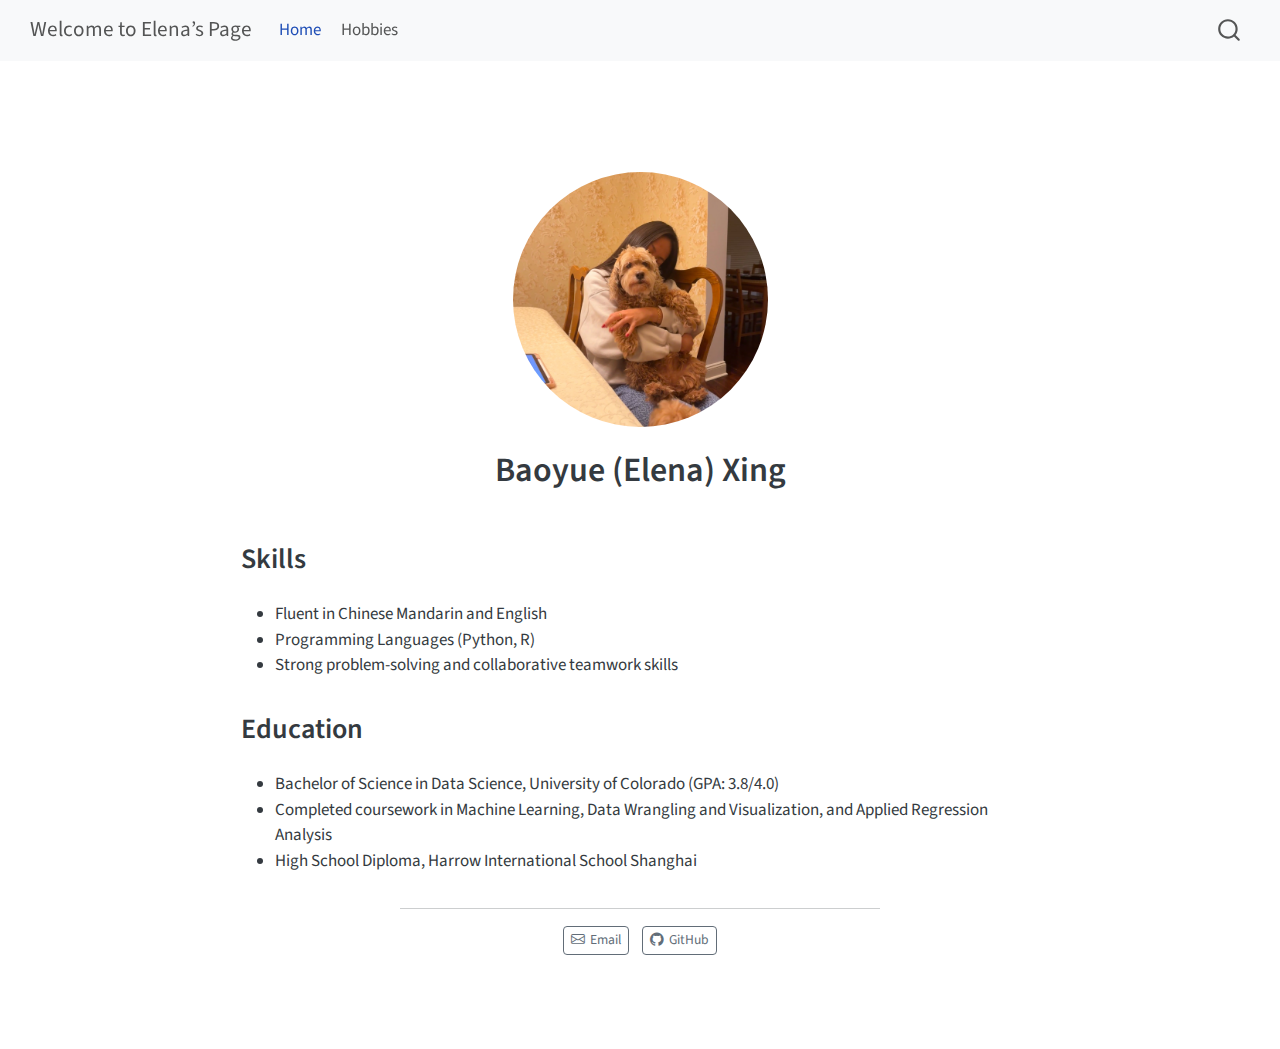
<file: docs/index.html>
<!DOCTYPE html>
<html xmlns="http://www.w3.org/1999/xhtml" lang="en" xml:lang="en"><head>

<meta charset="utf-8">
<meta name="generator" content="quarto-1.4.555">

<meta name="viewport" content="width=device-width, initial-scale=1.0, user-scalable=yes">


<title>Welcome to Elena’s Page - Baoyue (Elena) Xing</title>
<style>
code{white-space: pre-wrap;}
span.smallcaps{font-variant: small-caps;}
div.columns{display: flex; gap: min(4vw, 1.5em);}
div.column{flex: auto; overflow-x: auto;}
div.hanging-indent{margin-left: 1.5em; text-indent: -1.5em;}
ul.task-list{list-style: none;}
ul.task-list li input[type="checkbox"] {
  width: 0.8em;
  margin: 0 0.8em 0.2em -1em; /* quarto-specific, see https://github.com/quarto-dev/quarto-cli/issues/4556 */ 
  vertical-align: middle;
}
</style>


<script src="site_libs/quarto-nav/quarto-nav.js"></script>
<script src="site_libs/quarto-nav/headroom.min.js"></script>
<script src="site_libs/clipboard/clipboard.min.js"></script>
<script src="site_libs/quarto-search/autocomplete.umd.js"></script>
<script src="site_libs/quarto-search/fuse.min.js"></script>
<script src="site_libs/quarto-search/quarto-search.js"></script>
<meta name="quarto:offset" content="./">
<script src="site_libs/quarto-html/quarto.js"></script>
<script src="site_libs/quarto-html/popper.min.js"></script>
<script src="site_libs/quarto-html/tippy.umd.min.js"></script>
<link href="site_libs/quarto-html/tippy.css" rel="stylesheet">
<link href="site_libs/quarto-html/quarto-syntax-highlighting-dark.css" rel="stylesheet" id="quarto-text-highlighting-styles">
<script src="site_libs/bootstrap/bootstrap.min.js"></script>
<link href="site_libs/bootstrap/bootstrap-icons.css" rel="stylesheet">
<link href="site_libs/bootstrap/bootstrap.min.css" rel="stylesheet" id="quarto-bootstrap" data-mode="dark">
<script id="quarto-search-options" type="application/json">{
  "location": "navbar",
  "copy-button": false,
  "collapse-after": 3,
  "panel-placement": "end",
  "type": "overlay",
  "limit": 50,
  "keyboard-shortcut": [
    "f",
    "/",
    "s"
  ],
  "show-item-context": false,
  "language": {
    "search-no-results-text": "No results",
    "search-matching-documents-text": "matching documents",
    "search-copy-link-title": "Copy link to search",
    "search-hide-matches-text": "Hide additional matches",
    "search-more-match-text": "more match in this document",
    "search-more-matches-text": "more matches in this document",
    "search-clear-button-title": "Clear",
    "search-text-placeholder": "",
    "search-detached-cancel-button-title": "Cancel",
    "search-submit-button-title": "Submit",
    "search-label": "Search"
  }
}</script>


<link rel="stylesheet" href="styles.css">
</head>

<body class="nav-fixed fullcontent">

<div id="quarto-search-results"></div>
  <header id="quarto-header" class="headroom fixed-top">
    <nav class="navbar navbar-expand-lg " data-bs-theme="dark">
      <div class="navbar-container container-fluid">
      <div class="navbar-brand-container mx-auto">
    <a class="navbar-brand" href="./index.html">
    <span class="navbar-title">Welcome to Elena’s Page</span>
    </a>
  </div>
            <div id="quarto-search" class="" title="Search"></div>
          <button class="navbar-toggler" type="button" data-bs-toggle="collapse" data-bs-target="#navbarCollapse" aria-controls="navbarCollapse" aria-expanded="false" aria-label="Toggle navigation" onclick="if (window.quartoToggleHeadroom) { window.quartoToggleHeadroom(); }">
  <span class="navbar-toggler-icon"></span>
</button>
          <div class="collapse navbar-collapse" id="navbarCollapse">
            <ul class="navbar-nav navbar-nav-scroll me-auto">
  <li class="nav-item">
    <a class="nav-link active" href="./index.html" aria-current="page"> 
<span class="menu-text">Home</span></a>
  </li>  
  <li class="nav-item">
    <a class="nav-link" href="./hobbies.html"> 
<span class="menu-text">Hobbies</span></a>
  </li>  
</ul>
          </div> <!-- /navcollapse -->
          <div class="quarto-navbar-tools">
</div>
      </div> <!-- /container-fluid -->
    </nav>
</header>
<!-- content -->
<div id="quarto-content" class="quarto-container page-columns page-rows-contents page-layout-article page-navbar">
<!-- sidebar -->
<!-- margin-sidebar -->
    
<!-- main -->
<main class="content" id="quarto-document-content">




<div class="quarto-about-jolla content">
  <img src="IMG_1693.jpg" class="about-image
  round " style="height: 15em; width: 15em;">
 <header id="title-block-header" class="quarto-title-block default">
<div class="quarto-title">
<h1 class="title">Baoyue (Elena) Xing</h1>
</div>
<div class="quarto-title-meta">
  </div>
</header><div id="ppc">
<section id="skills" class="level2">
<h2 data-anchor-id="skills">Skills</h2>
<ul>
<li>Fluent in Chinese Mandarin and English</li>
<li>Programming Languages (Python, R)</li>
<li>Strong problem-solving and collaborative teamwork skills</li>
</ul>
</section>
<section id="education" class="level2">
<h2 data-anchor-id="education">Education</h2>
<ul>
<li>Bachelor of Science in Data Science, University of Colorado (GPA: 3.8/4.0)</li>
<li>Completed coursework in Machine Learning, Data Wrangling and Visualization, and Applied Regression Analysis</li>
<li>High School Diploma, Harrow International School Shanghai</li>
</ul>
</section>
</div> 
  <hr class="about-sep">
   <div class="about-links">
  <a href="mailto:noreply@email.zz" class="about-link" rel="" target="">
    <i class="bi bi-envelope"></i>
     <span class="about-link-text">Email</span>
  </a>
  <a href="https://github.com/" class="about-link" rel="" target="">
    <i class="bi bi-github"></i>
     <span class="about-link-text">GitHub</span>
  </a>
</div>
</div>





</main> <!-- /main -->
<script id="quarto-html-after-body" type="application/javascript">
window.document.addEventListener("DOMContentLoaded", function (event) {
  const toggleBodyColorMode = (bsSheetEl) => {
    const mode = bsSheetEl.getAttribute("data-mode");
    const bodyEl = window.document.querySelector("body");
    if (mode === "dark") {
      bodyEl.classList.add("quarto-dark");
      bodyEl.classList.remove("quarto-light");
    } else {
      bodyEl.classList.add("quarto-light");
      bodyEl.classList.remove("quarto-dark");
    }
  }
  const toggleBodyColorPrimary = () => {
    const bsSheetEl = window.document.querySelector("link#quarto-bootstrap");
    if (bsSheetEl) {
      toggleBodyColorMode(bsSheetEl);
    }
  }
  toggleBodyColorPrimary();  
  const isCodeAnnotation = (el) => {
    for (const clz of el.classList) {
      if (clz.startsWith('code-annotation-')) {                     
        return true;
      }
    }
    return false;
  }
  const clipboard = new window.ClipboardJS('.code-copy-button', {
    text: function(trigger) {
      const codeEl = trigger.previousElementSibling.cloneNode(true);
      for (const childEl of codeEl.children) {
        if (isCodeAnnotation(childEl)) {
          childEl.remove();
        }
      }
      return codeEl.innerText;
    }
  });
  clipboard.on('success', function(e) {
    // button target
    const button = e.trigger;
    // don't keep focus
    button.blur();
    // flash "checked"
    button.classList.add('code-copy-button-checked');
    var currentTitle = button.getAttribute("title");
    button.setAttribute("title", "Copied!");
    let tooltip;
    if (window.bootstrap) {
      button.setAttribute("data-bs-toggle", "tooltip");
      button.setAttribute("data-bs-placement", "left");
      button.setAttribute("data-bs-title", "Copied!");
      tooltip = new bootstrap.Tooltip(button, 
        { trigger: "manual", 
          customClass: "code-copy-button-tooltip",
          offset: [0, -8]});
      tooltip.show();    
    }
    setTimeout(function() {
      if (tooltip) {
        tooltip.hide();
        button.removeAttribute("data-bs-title");
        button.removeAttribute("data-bs-toggle");
        button.removeAttribute("data-bs-placement");
      }
      button.setAttribute("title", currentTitle);
      button.classList.remove('code-copy-button-checked');
    }, 1000);
    // clear code selection
    e.clearSelection();
  });
    var localhostRegex = new RegExp(/^(?:http|https):\/\/localhost\:?[0-9]*\//);
    var mailtoRegex = new RegExp(/^mailto:/);
      var filterRegex = new RegExp('/' + window.location.host + '/');
    var isInternal = (href) => {
        return filterRegex.test(href) || localhostRegex.test(href) || mailtoRegex.test(href);
    }
    // Inspect non-navigation links and adorn them if external
 	var links = window.document.querySelectorAll('a[href]:not(.nav-link):not(.navbar-brand):not(.toc-action):not(.sidebar-link):not(.sidebar-item-toggle):not(.pagination-link):not(.no-external):not([aria-hidden]):not(.dropdown-item):not(.quarto-navigation-tool)');
    for (var i=0; i<links.length; i++) {
      const link = links[i];
      if (!isInternal(link.href)) {
        // undo the damage that might have been done by quarto-nav.js in the case of
        // links that we want to consider external
        if (link.dataset.originalHref !== undefined) {
          link.href = link.dataset.originalHref;
        }
      }
    }
  function tippyHover(el, contentFn, onTriggerFn, onUntriggerFn) {
    const config = {
      allowHTML: true,
      maxWidth: 500,
      delay: 100,
      arrow: false,
      appendTo: function(el) {
          return el.parentElement;
      },
      interactive: true,
      interactiveBorder: 10,
      theme: 'quarto',
      placement: 'bottom-start',
    };
    if (contentFn) {
      config.content = contentFn;
    }
    if (onTriggerFn) {
      config.onTrigger = onTriggerFn;
    }
    if (onUntriggerFn) {
      config.onUntrigger = onUntriggerFn;
    }
    window.tippy(el, config); 
  }
  const noterefs = window.document.querySelectorAll('a[role="doc-noteref"]');
  for (var i=0; i<noterefs.length; i++) {
    const ref = noterefs[i];
    tippyHover(ref, function() {
      // use id or data attribute instead here
      let href = ref.getAttribute('data-footnote-href') || ref.getAttribute('href');
      try { href = new URL(href).hash; } catch {}
      const id = href.replace(/^#\/?/, "");
      const note = window.document.getElementById(id);
      if (note) {
        return note.innerHTML;
      } else {
        return "";
      }
    });
  }
  const xrefs = window.document.querySelectorAll('a.quarto-xref');
  const processXRef = (id, note) => {
    // Strip column container classes
    const stripColumnClz = (el) => {
      el.classList.remove("page-full", "page-columns");
      if (el.children) {
        for (const child of el.children) {
          stripColumnClz(child);
        }
      }
    }
    stripColumnClz(note)
    if (id === null || id.startsWith('sec-')) {
      // Special case sections, only their first couple elements
      const container = document.createElement("div");
      if (note.children && note.children.length > 2) {
        container.appendChild(note.children[0].cloneNode(true));
        for (let i = 1; i < note.children.length; i++) {
          const child = note.children[i];
          if (child.tagName === "P" && child.innerText === "") {
            continue;
          } else {
            container.appendChild(child.cloneNode(true));
            break;
          }
        }
        if (window.Quarto?.typesetMath) {
          window.Quarto.typesetMath(container);
        }
        return container.innerHTML
      } else {
        if (window.Quarto?.typesetMath) {
          window.Quarto.typesetMath(note);
        }
        return note.innerHTML;
      }
    } else {
      // Remove any anchor links if they are present
      const anchorLink = note.querySelector('a.anchorjs-link');
      if (anchorLink) {
        anchorLink.remove();
      }
      if (window.Quarto?.typesetMath) {
        window.Quarto.typesetMath(note);
      }
      // TODO in 1.5, we should make sure this works without a callout special case
      if (note.classList.contains("callout")) {
        return note.outerHTML;
      } else {
        return note.innerHTML;
      }
    }
  }
  for (var i=0; i<xrefs.length; i++) {
    const xref = xrefs[i];
    tippyHover(xref, undefined, function(instance) {
      instance.disable();
      let url = xref.getAttribute('href');
      let hash = undefined; 
      if (url.startsWith('#')) {
        hash = url;
      } else {
        try { hash = new URL(url).hash; } catch {}
      }
      if (hash) {
        const id = hash.replace(/^#\/?/, "");
        const note = window.document.getElementById(id);
        if (note !== null) {
          try {
            const html = processXRef(id, note.cloneNode(true));
            instance.setContent(html);
          } finally {
            instance.enable();
            instance.show();
          }
        } else {
          // See if we can fetch this
          fetch(url.split('#')[0])
          .then(res => res.text())
          .then(html => {
            const parser = new DOMParser();
            const htmlDoc = parser.parseFromString(html, "text/html");
            const note = htmlDoc.getElementById(id);
            if (note !== null) {
              const html = processXRef(id, note);
              instance.setContent(html);
            } 
          }).finally(() => {
            instance.enable();
            instance.show();
          });
        }
      } else {
        // See if we can fetch a full url (with no hash to target)
        // This is a special case and we should probably do some content thinning / targeting
        fetch(url)
        .then(res => res.text())
        .then(html => {
          const parser = new DOMParser();
          const htmlDoc = parser.parseFromString(html, "text/html");
          const note = htmlDoc.querySelector('main.content');
          if (note !== null) {
            // This should only happen for chapter cross references
            // (since there is no id in the URL)
            // remove the first header
            if (note.children.length > 0 && note.children[0].tagName === "HEADER") {
              note.children[0].remove();
            }
            const html = processXRef(null, note);
            instance.setContent(html);
          } 
        }).finally(() => {
          instance.enable();
          instance.show();
        });
      }
    }, function(instance) {
    });
  }
      let selectedAnnoteEl;
      const selectorForAnnotation = ( cell, annotation) => {
        let cellAttr = 'data-code-cell="' + cell + '"';
        let lineAttr = 'data-code-annotation="' +  annotation + '"';
        const selector = 'span[' + cellAttr + '][' + lineAttr + ']';
        return selector;
      }
      const selectCodeLines = (annoteEl) => {
        const doc = window.document;
        const targetCell = annoteEl.getAttribute("data-target-cell");
        const targetAnnotation = annoteEl.getAttribute("data-target-annotation");
        const annoteSpan = window.document.querySelector(selectorForAnnotation(targetCell, targetAnnotation));
        const lines = annoteSpan.getAttribute("data-code-lines").split(",");
        const lineIds = lines.map((line) => {
          return targetCell + "-" + line;
        })
        let top = null;
        let height = null;
        let parent = null;
        if (lineIds.length > 0) {
            //compute the position of the single el (top and bottom and make a div)
            const el = window.document.getElementById(lineIds[0]);
            top = el.offsetTop;
            height = el.offsetHeight;
            parent = el.parentElement.parentElement;
          if (lineIds.length > 1) {
            const lastEl = window.document.getElementById(lineIds[lineIds.length - 1]);
            const bottom = lastEl.offsetTop + lastEl.offsetHeight;
            height = bottom - top;
          }
          if (top !== null && height !== null && parent !== null) {
            // cook up a div (if necessary) and position it 
            let div = window.document.getElementById("code-annotation-line-highlight");
            if (div === null) {
              div = window.document.createElement("div");
              div.setAttribute("id", "code-annotation-line-highlight");
              div.style.position = 'absolute';
              parent.appendChild(div);
            }
            div.style.top = top - 2 + "px";
            div.style.height = height + 4 + "px";
            div.style.left = 0;
            let gutterDiv = window.document.getElementById("code-annotation-line-highlight-gutter");
            if (gutterDiv === null) {
              gutterDiv = window.document.createElement("div");
              gutterDiv.setAttribute("id", "code-annotation-line-highlight-gutter");
              gutterDiv.style.position = 'absolute';
              const codeCell = window.document.getElementById(targetCell);
              const gutter = codeCell.querySelector('.code-annotation-gutter');
              gutter.appendChild(gutterDiv);
            }
            gutterDiv.style.top = top - 2 + "px";
            gutterDiv.style.height = height + 4 + "px";
          }
          selectedAnnoteEl = annoteEl;
        }
      };
      const unselectCodeLines = () => {
        const elementsIds = ["code-annotation-line-highlight", "code-annotation-line-highlight-gutter"];
        elementsIds.forEach((elId) => {
          const div = window.document.getElementById(elId);
          if (div) {
            div.remove();
          }
        });
        selectedAnnoteEl = undefined;
      };
        // Handle positioning of the toggle
    window.addEventListener(
      "resize",
      throttle(() => {
        elRect = undefined;
        if (selectedAnnoteEl) {
          selectCodeLines(selectedAnnoteEl);
        }
      }, 10)
    );
    function throttle(fn, ms) {
    let throttle = false;
    let timer;
      return (...args) => {
        if(!throttle) { // first call gets through
            fn.apply(this, args);
            throttle = true;
        } else { // all the others get throttled
            if(timer) clearTimeout(timer); // cancel #2
            timer = setTimeout(() => {
              fn.apply(this, args);
              timer = throttle = false;
            }, ms);
        }
      };
    }
      // Attach click handler to the DT
      const annoteDls = window.document.querySelectorAll('dt[data-target-cell]');
      for (const annoteDlNode of annoteDls) {
        annoteDlNode.addEventListener('click', (event) => {
          const clickedEl = event.target;
          if (clickedEl !== selectedAnnoteEl) {
            unselectCodeLines();
            const activeEl = window.document.querySelector('dt[data-target-cell].code-annotation-active');
            if (activeEl) {
              activeEl.classList.remove('code-annotation-active');
            }
            selectCodeLines(clickedEl);
            clickedEl.classList.add('code-annotation-active');
          } else {
            // Unselect the line
            unselectCodeLines();
            clickedEl.classList.remove('code-annotation-active');
          }
        });
      }
  const findCites = (el) => {
    const parentEl = el.parentElement;
    if (parentEl) {
      const cites = parentEl.dataset.cites;
      if (cites) {
        return {
          el,
          cites: cites.split(' ')
        };
      } else {
        return findCites(el.parentElement)
      }
    } else {
      return undefined;
    }
  };
  var bibliorefs = window.document.querySelectorAll('a[role="doc-biblioref"]');
  for (var i=0; i<bibliorefs.length; i++) {
    const ref = bibliorefs[i];
    const citeInfo = findCites(ref);
    if (citeInfo) {
      tippyHover(citeInfo.el, function() {
        var popup = window.document.createElement('div');
        citeInfo.cites.forEach(function(cite) {
          var citeDiv = window.document.createElement('div');
          citeDiv.classList.add('hanging-indent');
          citeDiv.classList.add('csl-entry');
          var biblioDiv = window.document.getElementById('ref-' + cite);
          if (biblioDiv) {
            citeDiv.innerHTML = biblioDiv.innerHTML;
          }
          popup.appendChild(citeDiv);
        });
        return popup.innerHTML;
      });
    }
  }
});
</script>
</div> <!-- /content -->




</body></html>
</file>
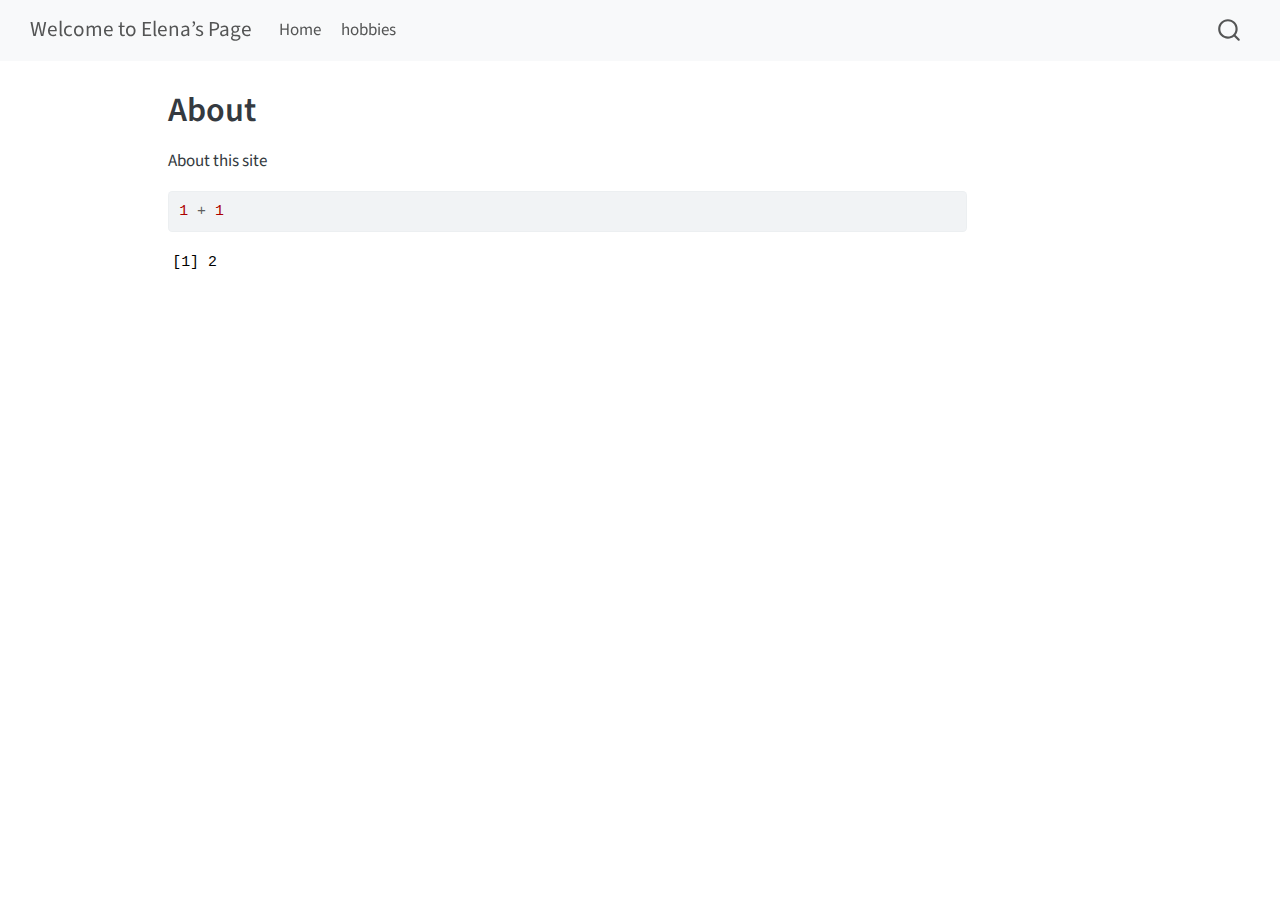
<file: docs/about.html>
<!DOCTYPE html>
<html xmlns="http://www.w3.org/1999/xhtml" lang="en" xml:lang="en"><head>

<meta charset="utf-8">
<meta name="generator" content="quarto-1.4.555">

<meta name="viewport" content="width=device-width, initial-scale=1.0, user-scalable=yes">


<title>Welcome to Elena’s Page - About</title>
<style>
code{white-space: pre-wrap;}
span.smallcaps{font-variant: small-caps;}
div.columns{display: flex; gap: min(4vw, 1.5em);}
div.column{flex: auto; overflow-x: auto;}
div.hanging-indent{margin-left: 1.5em; text-indent: -1.5em;}
ul.task-list{list-style: none;}
ul.task-list li input[type="checkbox"] {
  width: 0.8em;
  margin: 0 0.8em 0.2em -1em; /* quarto-specific, see https://github.com/quarto-dev/quarto-cli/issues/4556 */ 
  vertical-align: middle;
}
/* CSS for syntax highlighting */
pre > code.sourceCode { white-space: pre; position: relative; }
pre > code.sourceCode > span { line-height: 1.25; }
pre > code.sourceCode > span:empty { height: 1.2em; }
.sourceCode { overflow: visible; }
code.sourceCode > span { color: inherit; text-decoration: inherit; }
div.sourceCode { margin: 1em 0; }
pre.sourceCode { margin: 0; }
@media screen {
div.sourceCode { overflow: auto; }
}
@media print {
pre > code.sourceCode { white-space: pre-wrap; }
pre > code.sourceCode > span { text-indent: -5em; padding-left: 5em; }
}
pre.numberSource code
  { counter-reset: source-line 0; }
pre.numberSource code > span
  { position: relative; left: -4em; counter-increment: source-line; }
pre.numberSource code > span > a:first-child::before
  { content: counter(source-line);
    position: relative; left: -1em; text-align: right; vertical-align: baseline;
    border: none; display: inline-block;
    -webkit-touch-callout: none; -webkit-user-select: none;
    -khtml-user-select: none; -moz-user-select: none;
    -ms-user-select: none; user-select: none;
    padding: 0 4px; width: 4em;
  }
pre.numberSource { margin-left: 3em;  padding-left: 4px; }
div.sourceCode
  {   }
@media screen {
pre > code.sourceCode > span > a:first-child::before { text-decoration: underline; }
}
</style>


<script src="site_libs/quarto-nav/quarto-nav.js"></script>
<script src="site_libs/quarto-nav/headroom.min.js"></script>
<script src="site_libs/clipboard/clipboard.min.js"></script>
<script src="site_libs/quarto-search/autocomplete.umd.js"></script>
<script src="site_libs/quarto-search/fuse.min.js"></script>
<script src="site_libs/quarto-search/quarto-search.js"></script>
<meta name="quarto:offset" content="./">
<script src="site_libs/quarto-html/quarto.js"></script>
<script src="site_libs/quarto-html/popper.min.js"></script>
<script src="site_libs/quarto-html/tippy.umd.min.js"></script>
<script src="site_libs/quarto-html/anchor.min.js"></script>
<link href="site_libs/quarto-html/tippy.css" rel="stylesheet">
<link href="site_libs/quarto-html/quarto-syntax-highlighting.css" rel="stylesheet" id="quarto-text-highlighting-styles">
<script src="site_libs/bootstrap/bootstrap.min.js"></script>
<link href="site_libs/bootstrap/bootstrap-icons.css" rel="stylesheet">
<link href="site_libs/bootstrap/bootstrap.min.css" rel="stylesheet" id="quarto-bootstrap" data-mode="light">
<script id="quarto-search-options" type="application/json">{
  "location": "navbar",
  "copy-button": false,
  "collapse-after": 3,
  "panel-placement": "end",
  "type": "overlay",
  "limit": 50,
  "keyboard-shortcut": [
    "f",
    "/",
    "s"
  ],
  "show-item-context": false,
  "language": {
    "search-no-results-text": "No results",
    "search-matching-documents-text": "matching documents",
    "search-copy-link-title": "Copy link to search",
    "search-hide-matches-text": "Hide additional matches",
    "search-more-match-text": "more match in this document",
    "search-more-matches-text": "more matches in this document",
    "search-clear-button-title": "Clear",
    "search-text-placeholder": "",
    "search-detached-cancel-button-title": "Cancel",
    "search-submit-button-title": "Submit",
    "search-label": "Search"
  }
}</script>


<link rel="stylesheet" href="styles.css">
</head>

<body class="nav-fixed">

<div id="quarto-search-results"></div>
  <header id="quarto-header" class="headroom fixed-top">
    <nav class="navbar navbar-expand-lg " data-bs-theme="dark">
      <div class="navbar-container container-fluid">
      <div class="navbar-brand-container mx-auto">
    <a class="navbar-brand" href="./index.html">
    <span class="navbar-title">Welcome to Elena’s Page</span>
    </a>
  </div>
            <div id="quarto-search" class="" title="Search"></div>
          <button class="navbar-toggler" type="button" data-bs-toggle="collapse" data-bs-target="#navbarCollapse" aria-controls="navbarCollapse" aria-expanded="false" aria-label="Toggle navigation" onclick="if (window.quartoToggleHeadroom) { window.quartoToggleHeadroom(); }">
  <span class="navbar-toggler-icon"></span>
</button>
          <div class="collapse navbar-collapse" id="navbarCollapse">
            <ul class="navbar-nav navbar-nav-scroll me-auto">
  <li class="nav-item">
    <a class="nav-link" href="./index.html"> 
<span class="menu-text">Home</span></a>
  </li>  
  <li class="nav-item">
    <a class="nav-link" href="./hobbies.html"> 
<span class="menu-text">hobbies</span></a>
  </li>  
</ul>
          </div> <!-- /navcollapse -->
          <div class="quarto-navbar-tools">
</div>
      </div> <!-- /container-fluid -->
    </nav>
</header>
<!-- content -->
<div id="quarto-content" class="quarto-container page-columns page-rows-contents page-layout-article page-navbar">
<!-- sidebar -->
<!-- margin-sidebar -->
    <div id="quarto-margin-sidebar" class="sidebar margin-sidebar">
        
    </div>
<!-- main -->
<main class="content" id="quarto-document-content">

<header id="title-block-header" class="quarto-title-block default">
<div class="quarto-title">
<h1 class="title">About</h1>
</div>



<div class="quarto-title-meta">

    
  
    
  </div>
  


</header>


<p>About this site</p>
<div class="cell">
<div class="sourceCode cell-code" id="cb1"><pre class="sourceCode r code-with-copy"><code class="sourceCode r"><span id="cb1-1"><a href="#cb1-1" aria-hidden="true" tabindex="-1"></a><span class="dv">1</span> <span class="sc">+</span> <span class="dv">1</span></span></code><button title="Copy to Clipboard" class="code-copy-button"><i class="bi"></i></button></pre></div>
<div class="cell-output cell-output-stdout">
<pre><code>[1] 2</code></pre>
</div>
</div>



</main> <!-- /main -->
<script id="quarto-html-after-body" type="application/javascript">
window.document.addEventListener("DOMContentLoaded", function (event) {
  const toggleBodyColorMode = (bsSheetEl) => {
    const mode = bsSheetEl.getAttribute("data-mode");
    const bodyEl = window.document.querySelector("body");
    if (mode === "dark") {
      bodyEl.classList.add("quarto-dark");
      bodyEl.classList.remove("quarto-light");
    } else {
      bodyEl.classList.add("quarto-light");
      bodyEl.classList.remove("quarto-dark");
    }
  }
  const toggleBodyColorPrimary = () => {
    const bsSheetEl = window.document.querySelector("link#quarto-bootstrap");
    if (bsSheetEl) {
      toggleBodyColorMode(bsSheetEl);
    }
  }
  toggleBodyColorPrimary();  
  const icon = "";
  const anchorJS = new window.AnchorJS();
  anchorJS.options = {
    placement: 'right',
    icon: icon
  };
  anchorJS.add('.anchored');
  const isCodeAnnotation = (el) => {
    for (const clz of el.classList) {
      if (clz.startsWith('code-annotation-')) {                     
        return true;
      }
    }
    return false;
  }
  const clipboard = new window.ClipboardJS('.code-copy-button', {
    text: function(trigger) {
      const codeEl = trigger.previousElementSibling.cloneNode(true);
      for (const childEl of codeEl.children) {
        if (isCodeAnnotation(childEl)) {
          childEl.remove();
        }
      }
      return codeEl.innerText;
    }
  });
  clipboard.on('success', function(e) {
    // button target
    const button = e.trigger;
    // don't keep focus
    button.blur();
    // flash "checked"
    button.classList.add('code-copy-button-checked');
    var currentTitle = button.getAttribute("title");
    button.setAttribute("title", "Copied!");
    let tooltip;
    if (window.bootstrap) {
      button.setAttribute("data-bs-toggle", "tooltip");
      button.setAttribute("data-bs-placement", "left");
      button.setAttribute("data-bs-title", "Copied!");
      tooltip = new bootstrap.Tooltip(button, 
        { trigger: "manual", 
          customClass: "code-copy-button-tooltip",
          offset: [0, -8]});
      tooltip.show();    
    }
    setTimeout(function() {
      if (tooltip) {
        tooltip.hide();
        button.removeAttribute("data-bs-title");
        button.removeAttribute("data-bs-toggle");
        button.removeAttribute("data-bs-placement");
      }
      button.setAttribute("title", currentTitle);
      button.classList.remove('code-copy-button-checked');
    }, 1000);
    // clear code selection
    e.clearSelection();
  });
    var localhostRegex = new RegExp(/^(?:http|https):\/\/localhost\:?[0-9]*\//);
    var mailtoRegex = new RegExp(/^mailto:/);
      var filterRegex = new RegExp('/' + window.location.host + '/');
    var isInternal = (href) => {
        return filterRegex.test(href) || localhostRegex.test(href) || mailtoRegex.test(href);
    }
    // Inspect non-navigation links and adorn them if external
 	var links = window.document.querySelectorAll('a[href]:not(.nav-link):not(.navbar-brand):not(.toc-action):not(.sidebar-link):not(.sidebar-item-toggle):not(.pagination-link):not(.no-external):not([aria-hidden]):not(.dropdown-item):not(.quarto-navigation-tool)');
    for (var i=0; i<links.length; i++) {
      const link = links[i];
      if (!isInternal(link.href)) {
        // undo the damage that might have been done by quarto-nav.js in the case of
        // links that we want to consider external
        if (link.dataset.originalHref !== undefined) {
          link.href = link.dataset.originalHref;
        }
      }
    }
  function tippyHover(el, contentFn, onTriggerFn, onUntriggerFn) {
    const config = {
      allowHTML: true,
      maxWidth: 500,
      delay: 100,
      arrow: false,
      appendTo: function(el) {
          return el.parentElement;
      },
      interactive: true,
      interactiveBorder: 10,
      theme: 'quarto',
      placement: 'bottom-start',
    };
    if (contentFn) {
      config.content = contentFn;
    }
    if (onTriggerFn) {
      config.onTrigger = onTriggerFn;
    }
    if (onUntriggerFn) {
      config.onUntrigger = onUntriggerFn;
    }
    window.tippy(el, config); 
  }
  const noterefs = window.document.querySelectorAll('a[role="doc-noteref"]');
  for (var i=0; i<noterefs.length; i++) {
    const ref = noterefs[i];
    tippyHover(ref, function() {
      // use id or data attribute instead here
      let href = ref.getAttribute('data-footnote-href') || ref.getAttribute('href');
      try { href = new URL(href).hash; } catch {}
      const id = href.replace(/^#\/?/, "");
      const note = window.document.getElementById(id);
      if (note) {
        return note.innerHTML;
      } else {
        return "";
      }
    });
  }
  const xrefs = window.document.querySelectorAll('a.quarto-xref');
  const processXRef = (id, note) => {
    // Strip column container classes
    const stripColumnClz = (el) => {
      el.classList.remove("page-full", "page-columns");
      if (el.children) {
        for (const child of el.children) {
          stripColumnClz(child);
        }
      }
    }
    stripColumnClz(note)
    if (id === null || id.startsWith('sec-')) {
      // Special case sections, only their first couple elements
      const container = document.createElement("div");
      if (note.children && note.children.length > 2) {
        container.appendChild(note.children[0].cloneNode(true));
        for (let i = 1; i < note.children.length; i++) {
          const child = note.children[i];
          if (child.tagName === "P" && child.innerText === "") {
            continue;
          } else {
            container.appendChild(child.cloneNode(true));
            break;
          }
        }
        if (window.Quarto?.typesetMath) {
          window.Quarto.typesetMath(container);
        }
        return container.innerHTML
      } else {
        if (window.Quarto?.typesetMath) {
          window.Quarto.typesetMath(note);
        }
        return note.innerHTML;
      }
    } else {
      // Remove any anchor links if they are present
      const anchorLink = note.querySelector('a.anchorjs-link');
      if (anchorLink) {
        anchorLink.remove();
      }
      if (window.Quarto?.typesetMath) {
        window.Quarto.typesetMath(note);
      }
      // TODO in 1.5, we should make sure this works without a callout special case
      if (note.classList.contains("callout")) {
        return note.outerHTML;
      } else {
        return note.innerHTML;
      }
    }
  }
  for (var i=0; i<xrefs.length; i++) {
    const xref = xrefs[i];
    tippyHover(xref, undefined, function(instance) {
      instance.disable();
      let url = xref.getAttribute('href');
      let hash = undefined; 
      if (url.startsWith('#')) {
        hash = url;
      } else {
        try { hash = new URL(url).hash; } catch {}
      }
      if (hash) {
        const id = hash.replace(/^#\/?/, "");
        const note = window.document.getElementById(id);
        if (note !== null) {
          try {
            const html = processXRef(id, note.cloneNode(true));
            instance.setContent(html);
          } finally {
            instance.enable();
            instance.show();
          }
        } else {
          // See if we can fetch this
          fetch(url.split('#')[0])
          .then(res => res.text())
          .then(html => {
            const parser = new DOMParser();
            const htmlDoc = parser.parseFromString(html, "text/html");
            const note = htmlDoc.getElementById(id);
            if (note !== null) {
              const html = processXRef(id, note);
              instance.setContent(html);
            } 
          }).finally(() => {
            instance.enable();
            instance.show();
          });
        }
      } else {
        // See if we can fetch a full url (with no hash to target)
        // This is a special case and we should probably do some content thinning / targeting
        fetch(url)
        .then(res => res.text())
        .then(html => {
          const parser = new DOMParser();
          const htmlDoc = parser.parseFromString(html, "text/html");
          const note = htmlDoc.querySelector('main.content');
          if (note !== null) {
            // This should only happen for chapter cross references
            // (since there is no id in the URL)
            // remove the first header
            if (note.children.length > 0 && note.children[0].tagName === "HEADER") {
              note.children[0].remove();
            }
            const html = processXRef(null, note);
            instance.setContent(html);
          } 
        }).finally(() => {
          instance.enable();
          instance.show();
        });
      }
    }, function(instance) {
    });
  }
      let selectedAnnoteEl;
      const selectorForAnnotation = ( cell, annotation) => {
        let cellAttr = 'data-code-cell="' + cell + '"';
        let lineAttr = 'data-code-annotation="' +  annotation + '"';
        const selector = 'span[' + cellAttr + '][' + lineAttr + ']';
        return selector;
      }
      const selectCodeLines = (annoteEl) => {
        const doc = window.document;
        const targetCell = annoteEl.getAttribute("data-target-cell");
        const targetAnnotation = annoteEl.getAttribute("data-target-annotation");
        const annoteSpan = window.document.querySelector(selectorForAnnotation(targetCell, targetAnnotation));
        const lines = annoteSpan.getAttribute("data-code-lines").split(",");
        const lineIds = lines.map((line) => {
          return targetCell + "-" + line;
        })
        let top = null;
        let height = null;
        let parent = null;
        if (lineIds.length > 0) {
            //compute the position of the single el (top and bottom and make a div)
            const el = window.document.getElementById(lineIds[0]);
            top = el.offsetTop;
            height = el.offsetHeight;
            parent = el.parentElement.parentElement;
          if (lineIds.length > 1) {
            const lastEl = window.document.getElementById(lineIds[lineIds.length - 1]);
            const bottom = lastEl.offsetTop + lastEl.offsetHeight;
            height = bottom - top;
          }
          if (top !== null && height !== null && parent !== null) {
            // cook up a div (if necessary) and position it 
            let div = window.document.getElementById("code-annotation-line-highlight");
            if (div === null) {
              div = window.document.createElement("div");
              div.setAttribute("id", "code-annotation-line-highlight");
              div.style.position = 'absolute';
              parent.appendChild(div);
            }
            div.style.top = top - 2 + "px";
            div.style.height = height + 4 + "px";
            div.style.left = 0;
            let gutterDiv = window.document.getElementById("code-annotation-line-highlight-gutter");
            if (gutterDiv === null) {
              gutterDiv = window.document.createElement("div");
              gutterDiv.setAttribute("id", "code-annotation-line-highlight-gutter");
              gutterDiv.style.position = 'absolute';
              const codeCell = window.document.getElementById(targetCell);
              const gutter = codeCell.querySelector('.code-annotation-gutter');
              gutter.appendChild(gutterDiv);
            }
            gutterDiv.style.top = top - 2 + "px";
            gutterDiv.style.height = height + 4 + "px";
          }
          selectedAnnoteEl = annoteEl;
        }
      };
      const unselectCodeLines = () => {
        const elementsIds = ["code-annotation-line-highlight", "code-annotation-line-highlight-gutter"];
        elementsIds.forEach((elId) => {
          const div = window.document.getElementById(elId);
          if (div) {
            div.remove();
          }
        });
        selectedAnnoteEl = undefined;
      };
        // Handle positioning of the toggle
    window.addEventListener(
      "resize",
      throttle(() => {
        elRect = undefined;
        if (selectedAnnoteEl) {
          selectCodeLines(selectedAnnoteEl);
        }
      }, 10)
    );
    function throttle(fn, ms) {
    let throttle = false;
    let timer;
      return (...args) => {
        if(!throttle) { // first call gets through
            fn.apply(this, args);
            throttle = true;
        } else { // all the others get throttled
            if(timer) clearTimeout(timer); // cancel #2
            timer = setTimeout(() => {
              fn.apply(this, args);
              timer = throttle = false;
            }, ms);
        }
      };
    }
      // Attach click handler to the DT
      const annoteDls = window.document.querySelectorAll('dt[data-target-cell]');
      for (const annoteDlNode of annoteDls) {
        annoteDlNode.addEventListener('click', (event) => {
          const clickedEl = event.target;
          if (clickedEl !== selectedAnnoteEl) {
            unselectCodeLines();
            const activeEl = window.document.querySelector('dt[data-target-cell].code-annotation-active');
            if (activeEl) {
              activeEl.classList.remove('code-annotation-active');
            }
            selectCodeLines(clickedEl);
            clickedEl.classList.add('code-annotation-active');
          } else {
            // Unselect the line
            unselectCodeLines();
            clickedEl.classList.remove('code-annotation-active');
          }
        });
      }
  const findCites = (el) => {
    const parentEl = el.parentElement;
    if (parentEl) {
      const cites = parentEl.dataset.cites;
      if (cites) {
        return {
          el,
          cites: cites.split(' ')
        };
      } else {
        return findCites(el.parentElement)
      }
    } else {
      return undefined;
    }
  };
  var bibliorefs = window.document.querySelectorAll('a[role="doc-biblioref"]');
  for (var i=0; i<bibliorefs.length; i++) {
    const ref = bibliorefs[i];
    const citeInfo = findCites(ref);
    if (citeInfo) {
      tippyHover(citeInfo.el, function() {
        var popup = window.document.createElement('div');
        citeInfo.cites.forEach(function(cite) {
          var citeDiv = window.document.createElement('div');
          citeDiv.classList.add('hanging-indent');
          citeDiv.classList.add('csl-entry');
          var biblioDiv = window.document.getElementById('ref-' + cite);
          if (biblioDiv) {
            citeDiv.innerHTML = biblioDiv.innerHTML;
          }
          popup.appendChild(citeDiv);
        });
        return popup.innerHTML;
      });
    }
  }
});
</script>
</div> <!-- /content -->




</body></html>
</file>
<file: docs/site_libs/quarto-html/tippy.css>
.tippy-box[data-animation=fade][data-state=hidden]{opacity:0}[data-tippy-root]{max-width:calc(100vw - 10px)}.tippy-box{position:relative;background-color:#333;color:#fff;border-radius:4px;font-size:14px;line-height:1.4;white-space:normal;outline:0;transition-property:transform,visibility,opacity}.tippy-box[data-placement^=top]>.tippy-arrow{bottom:0}.tippy-box[data-placement^=top]>.tippy-arrow:before{bottom:-7px;left:0;border-width:8px 8px 0;border-top-color:initial;transform-origin:center top}.tippy-box[data-placement^=bottom]>.tippy-arrow{top:0}.tippy-box[data-placement^=bottom]>.tippy-arrow:before{top:-7px;left:0;border-width:0 8px 8px;border-bottom-color:initial;transform-origin:center bottom}.tippy-box[data-placement^=left]>.tippy-arrow{right:0}.tippy-box[data-placement^=left]>.tippy-arrow:before{border-width:8px 0 8px 8px;border-left-color:initial;right:-7px;transform-origin:center left}.tippy-box[data-placement^=right]>.tippy-arrow{left:0}.tippy-box[data-placement^=right]>.tippy-arrow:before{left:-7px;border-width:8px 8px 8px 0;border-right-color:initial;transform-origin:center right}.tippy-box[data-inertia][data-state=visible]{transition-timing-function:cubic-bezier(.54,1.5,.38,1.11)}.tippy-arrow{width:16px;height:16px;color:#333}.tippy-arrow:before{content:"";position:absolute;border-color:transparent;border-style:solid}.tippy-content{position:relative;padding:5px 9px;z-index:1}
</file>
<file: docs/site_libs/quarto-html/quarto-syntax-highlighting-dark.css>
/* quarto syntax highlight colors */
:root {
  --quarto-hl-al-color: #f07178;
  --quarto-hl-an-color: #d4d0ab;
  --quarto-hl-at-color: #00e0e0;
  --quarto-hl-bn-color: #d4d0ab;
  --quarto-hl-bu-color: #abe338;
  --quarto-hl-ch-color: #abe338;
  --quarto-hl-co-color: #f8f8f2;
  --quarto-hl-cv-color: #ffd700;
  --quarto-hl-cn-color: #ffd700;
  --quarto-hl-cf-color: #ffa07a;
  --quarto-hl-dt-color: #ffa07a;
  --quarto-hl-dv-color: #d4d0ab;
  --quarto-hl-do-color: #f8f8f2;
  --quarto-hl-er-color: #f07178;
  --quarto-hl-ex-color: #00e0e0;
  --quarto-hl-fl-color: #d4d0ab;
  --quarto-hl-fu-color: #ffa07a;
  --quarto-hl-im-color: #abe338;
  --quarto-hl-in-color: #d4d0ab;
  --quarto-hl-kw-color: #ffa07a;
  --quarto-hl-op-color: #ffa07a;
  --quarto-hl-ot-color: #00e0e0;
  --quarto-hl-pp-color: #dcc6e0;
  --quarto-hl-re-color: #00e0e0;
  --quarto-hl-sc-color: #abe338;
  --quarto-hl-ss-color: #abe338;
  --quarto-hl-st-color: #abe338;
  --quarto-hl-va-color: #00e0e0;
  --quarto-hl-vs-color: #abe338;
  --quarto-hl-wa-color: #dcc6e0;
}

/* other quarto variables */
:root {
  --quarto-font-monospace: SFMono-Regular, Menlo, Monaco, Consolas, "Liberation Mono", "Courier New", monospace;
}

code span.al {
  background-color: #2a0f15;
  font-weight: bold;
  color: #f07178;
}

code span.an {
  color: #d4d0ab;
}

code span.at {
  color: #00e0e0;
}

code span.bn {
  color: #d4d0ab;
}

code span.bu {
  color: #abe338;
}

code span.ch {
  color: #abe338;
}

code span.co {
  font-style: italic;
  color: #f8f8f2;
}

code span.cv {
  color: #ffd700;
}

code span.cn {
  color: #ffd700;
}

code span.cf {
  font-weight: bold;
  color: #ffa07a;
}

code span.dt {
  color: #ffa07a;
}

code span.dv {
  color: #d4d0ab;
}

code span.do {
  color: #f8f8f2;
}

code span.er {
  color: #f07178;
  text-decoration: underline;
}

code span.ex {
  font-weight: bold;
  color: #00e0e0;
}

code span.fl {
  color: #d4d0ab;
}

code span.fu {
  color: #ffa07a;
}

code span.im {
  color: #abe338;
}

code span.in {
  color: #d4d0ab;
}

code span.kw {
  font-weight: bold;
  color: #ffa07a;
}

pre > code.sourceCode > span {
  color: #f8f8f2;
}

code span {
  color: #f8f8f2;
}

code.sourceCode > span {
  color: #f8f8f2;
}

div.sourceCode,
div.sourceCode pre.sourceCode {
  color: #f8f8f2;
}

code span.op {
  color: #ffa07a;
}

code span.ot {
  color: #00e0e0;
}

code span.pp {
  color: #dcc6e0;
}

code span.re {
  background-color: #f8f8f2;
  color: #00e0e0;
}

code span.sc {
  color: #abe338;
}

code span.ss {
  color: #abe338;
}

code span.st {
  color: #abe338;
}

code span.va {
  color: #00e0e0;
}

code span.vs {
  color: #abe338;
}

code span.wa {
  color: #dcc6e0;
}

.prevent-inlining {
  content: "</";
}

/*# sourceMappingURL=935a306eefa94366c21e1a970dddb765.css.map */
</file>
<file: docs/styles.css>
/* css styles */
</file>
<file: docs/site_libs/quarto-html/quarto-syntax-highlighting.css>
/* quarto syntax highlight colors */
:root {
  --quarto-hl-ot-color: #003B4F;
  --quarto-hl-at-color: #657422;
  --quarto-hl-ss-color: #20794D;
  --quarto-hl-an-color: #5E5E5E;
  --quarto-hl-fu-color: #4758AB;
  --quarto-hl-st-color: #20794D;
  --quarto-hl-cf-color: #003B4F;
  --quarto-hl-op-color: #5E5E5E;
  --quarto-hl-er-color: #AD0000;
  --quarto-hl-bn-color: #AD0000;
  --quarto-hl-al-color: #AD0000;
  --quarto-hl-va-color: #111111;
  --quarto-hl-bu-color: inherit;
  --quarto-hl-ex-color: inherit;
  --quarto-hl-pp-color: #AD0000;
  --quarto-hl-in-color: #5E5E5E;
  --quarto-hl-vs-color: #20794D;
  --quarto-hl-wa-color: #5E5E5E;
  --quarto-hl-do-color: #5E5E5E;
  --quarto-hl-im-color: #00769E;
  --quarto-hl-ch-color: #20794D;
  --quarto-hl-dt-color: #AD0000;
  --quarto-hl-fl-color: #AD0000;
  --quarto-hl-co-color: #5E5E5E;
  --quarto-hl-cv-color: #5E5E5E;
  --quarto-hl-cn-color: #8f5902;
  --quarto-hl-sc-color: #5E5E5E;
  --quarto-hl-dv-color: #AD0000;
  --quarto-hl-kw-color: #003B4F;
}

/* other quarto variables */
:root {
  --quarto-font-monospace: SFMono-Regular, Menlo, Monaco, Consolas, "Liberation Mono", "Courier New", monospace;
}

pre > code.sourceCode > span {
  color: #003B4F;
}

code span {
  color: #003B4F;
}

code.sourceCode > span {
  color: #003B4F;
}

div.sourceCode,
div.sourceCode pre.sourceCode {
  color: #003B4F;
}

code span.ot {
  color: #003B4F;
  font-style: inherit;
}

code span.at {
  color: #657422;
  font-style: inherit;
}

code span.ss {
  color: #20794D;
  font-style: inherit;
}

code span.an {
  color: #5E5E5E;
  font-style: inherit;
}

code span.fu {
  color: #4758AB;
  font-style: inherit;
}

code span.st {
  color: #20794D;
  font-style: inherit;
}

code span.cf {
  color: #003B4F;
  font-style: inherit;
}

code span.op {
  color: #5E5E5E;
  font-style: inherit;
}

code span.er {
  color: #AD0000;
  font-style: inherit;
}

code span.bn {
  color: #AD0000;
  font-style: inherit;
}

code span.al {
  color: #AD0000;
  font-style: inherit;
}

code span.va {
  color: #111111;
  font-style: inherit;
}

code span.bu {
  font-style: inherit;
}

code span.ex {
  font-style: inherit;
}

code span.pp {
  color: #AD0000;
  font-style: inherit;
}

code span.in {
  color: #5E5E5E;
  font-style: inherit;
}

code span.vs {
  color: #20794D;
  font-style: inherit;
}

code span.wa {
  color: #5E5E5E;
  font-style: italic;
}

code span.do {
  color: #5E5E5E;
  font-style: italic;
}

code span.im {
  color: #00769E;
  font-style: inherit;
}

code span.ch {
  color: #20794D;
  font-style: inherit;
}

code span.dt {
  color: #AD0000;
  font-style: inherit;
}

code span.fl {
  color: #AD0000;
  font-style: inherit;
}

code span.co {
  color: #5E5E5E;
  font-style: inherit;
}

code span.cv {
  color: #5E5E5E;
  font-style: italic;
}

code span.cn {
  color: #8f5902;
  font-style: inherit;
}

code span.sc {
  color: #5E5E5E;
  font-style: inherit;
}

code span.dv {
  color: #AD0000;
  font-style: inherit;
}

code span.kw {
  color: #003B4F;
  font-style: inherit;
}

.prevent-inlining {
  content: "</";
}

/*# sourceMappingURL=debc5d5d77c3f9108843748ff7464032.css.map */
</file>
